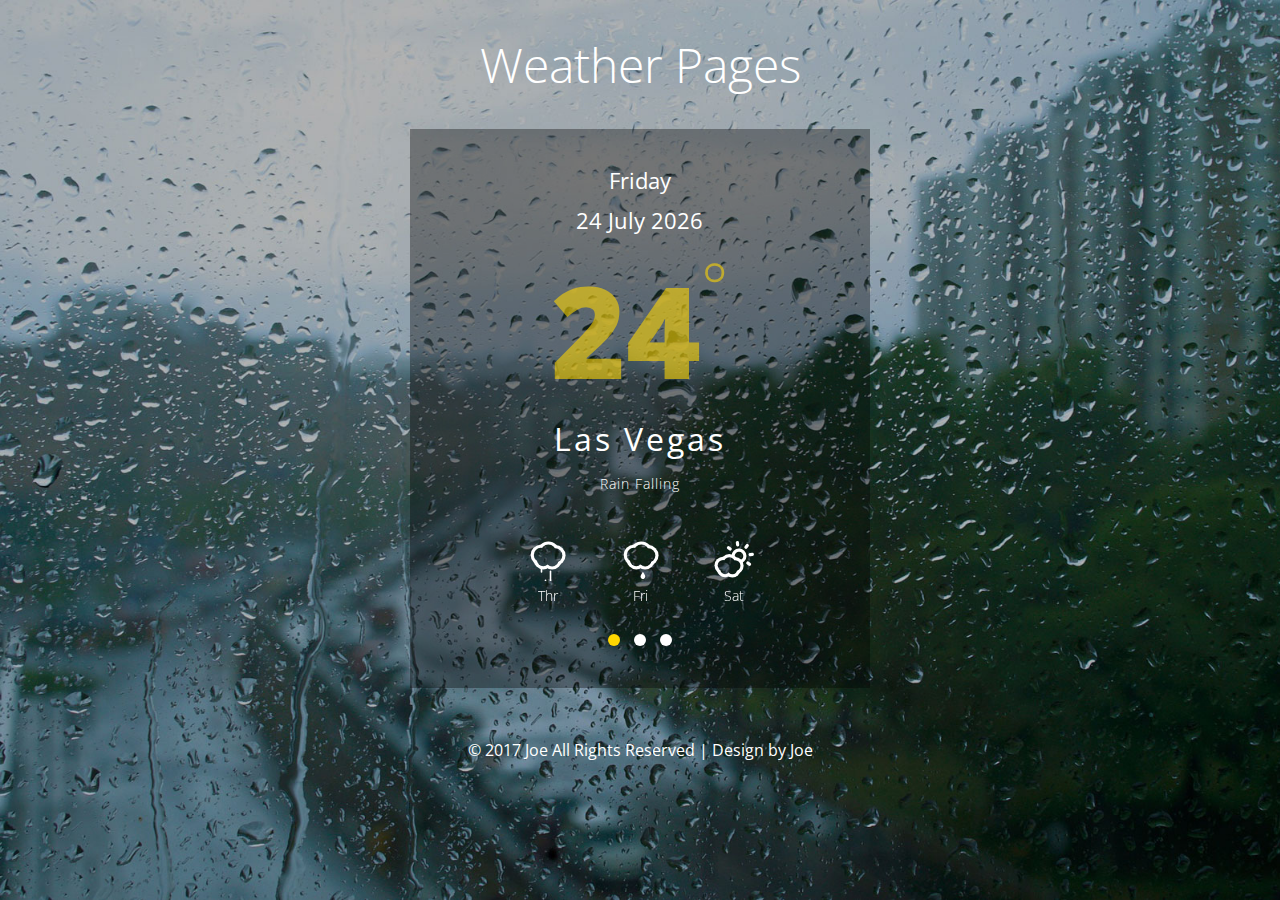
<file: weather/index.html>
<!DOCTYPE html>
<html>
<head>
<title>Weather Project</title>
<meta name="viewport" content="width=device-width, initial-scale=1">
<meta http-equiv="Content-Type" content="text/html; charset=utf-8" />
<meta name="keywords" content="Weather" />
<link rel="icon" href="images/fav.ico" type="image/x-icon" />
<link rel="shortcut icon" href="images/fav.ico" type="image/x-icon" />
<script type="application/x-javascript"> addEventListener("load", function() { setTimeout(hideURLbar, 0); }, false); function hideURLbar(){ window.scrollTo(0,1); } </script>
<!-- Custom Theme files -->
<link href="css/style.css" rel="stylesheet" type="text/css" media="all" />
<link href="css/owl.carousel.css" rel="stylesheet" type="text/css" media="all">
<!-- //Custom Theme files -->
<!-- js -->
<script src="js/jquery-2.2.3.min.js"></script>
<script src="js/owl.carousel.js"></script>
<script src="http://api.map.baidu.com/api?v=1.4" type="text/javascript"></script>

<script>
	$(document).ready(function() {
		$("#owl-demo").owlCarousel({
		  autoPlay: 3000, //Set AutoPlay to 3 seconds

		  items : 3,
		  itemsDesktop : [768,3],
		  itemsDesktopSmall : [414,4]

		});

	});
</script>
<!-- sky icons -->
<script src="js/skycons.js"></script>
<!-- //sky icons -->
<!-- //js -->
<!-- web font -->
<link href='//fonts.googleapis.com/css?family=Open+Sans:400,300,600,700,800' rel='stylesheet' type='text/css'><!--web font-->
<!-- //web font -->
</head>
<body>
	<!-- main -->
	<div class="main-agileits">
		<h1>Weather Pages</h1>
		<div class="main-wthree-row">
			<div class="agileinfo-text">
				<div class="date">
					<!-- Date-JavaScript -->
					<script type="text/javascript">
						var mydate=new Date()
						var year=mydate.getYear()
						if(year<1000)
						year+=1900
						var day=mydate.getDay()
						var month=mydate.getMonth()
						var daym=mydate.getDate()
						if(daym<10)
						daym="0"+daym
						var dayarray=new Array("Sunday","Monday","Tuesday","Wednesday","Thursday","Friday","Saturday")
						var montharray=new Array("January","February","March","April","May","June","July","August","September","October","November","December")
						document.write(""+dayarray[day]+" <br> "+daym+"  "+montharray[month]+"  "+year+"")
					</script>
					<!-- //Date-JavaScript -->
				</div>
				<h2>24<span>°</span></h2>
				<h4>Las Vegas</h4>
				<h6>Rain Falling</h6>
			</div>
			<div class="w3layouts-slider">
				<div id="owl-demo" class="owl-carousel owl-theme">
					<div class="item agile-item">
						<canvas id="sleet" width="40" height="40"></canvas>
						<h6>Thr</h6>
					</div>
					<div class="item agile-item">
						<canvas id="rain" width="40" height="40"></canvas>
						<h6>Fri</h6>
					</div>
					<div class="item agile-item">
						<canvas id="partly-cloudy-day" width="40" height="40"></canvas>
						<h6>Sat</h6>
					</div>
					<div class="item agile-item">
						<canvas id="cloudy" width="40" height="40"></canvas>
						<h6>Sun</h6>
					</div>
					<div class="item agile-item">
						<canvas id="clear-night" width="40" height="40"></canvas>
						<h6>Mon</h6>
					</div>
					<div class="item agile-item">
						<canvas id="clear-day" width="40" height="40"></canvas>
						<h6>Tue</h6>
					</div>
					<div class="item agile-item">
						<canvas id="partly-cloudy-night" width="40" height="40"></canvas>
						<h6>Wed</h6>
					</div>
				</div>
				<script>
					 var icons = new Skycons({"color": "#fff"}),
						  list  = [
							"clear-night","clear-day", "partly-cloudy-day",
							"partly-cloudy-night", "cloudy", "rain", "sleet", "snow", "wind",
							"fog"
						  ],
						  i;

					  for(i = list.length; i--; )
						icons.set(list[i], list[i]);

					  icons.play();
				</script>
			</div>
		</div>
	</div>
	<!-- //main -->
	<!-- copyrights -->
	<div class="copy-rights wthree">
		<p>© 2017 Joe All Rights Reserved | Design by <a href="http://fuzeqi.tk" target="_blank">Joe</a> </p>
	</div>
	<!-- //copyright -->
</body>
</html>
</file>
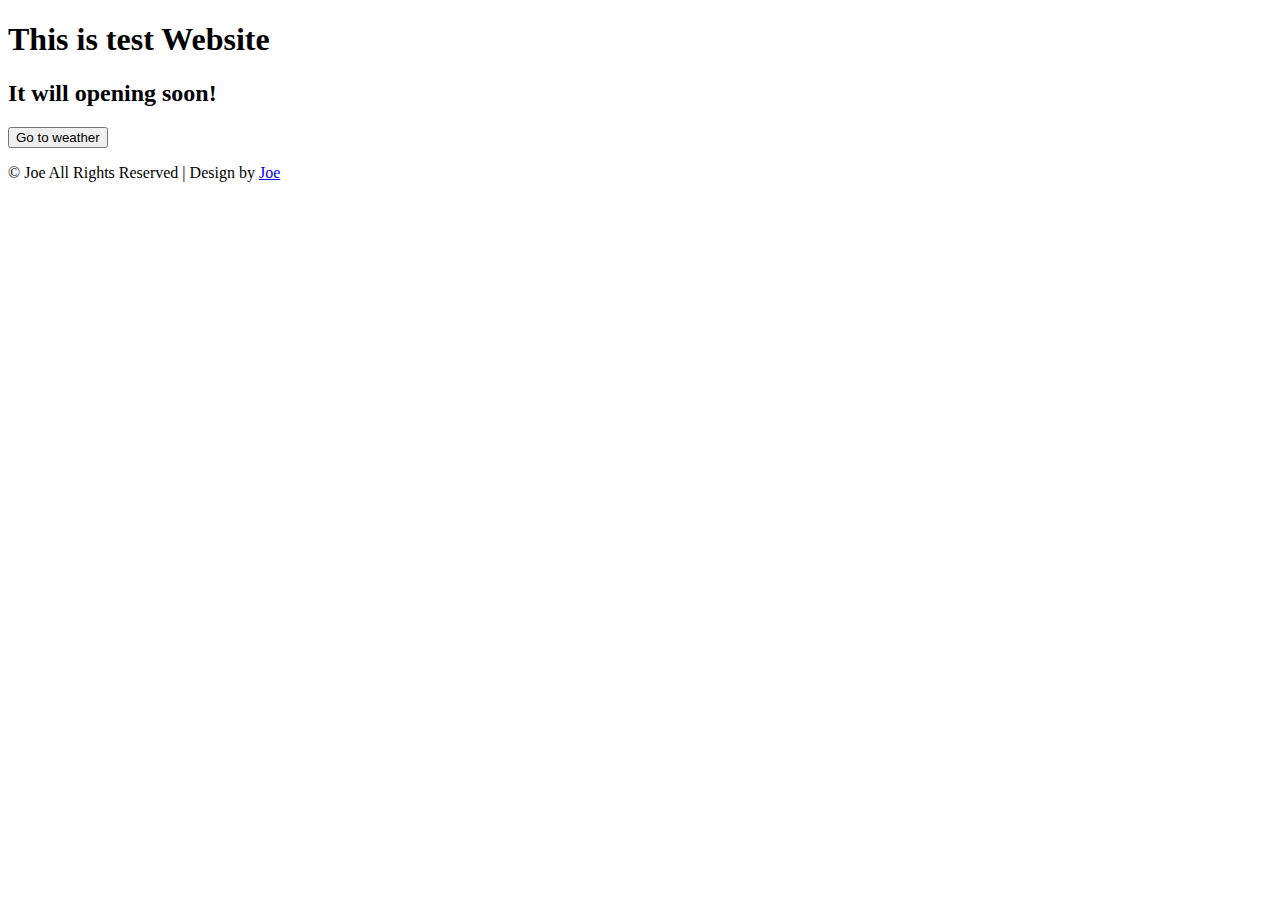
<file: index2.html>
<!DOCTYPE html>
<html>
<head>
<title>Joe's Personal Blog</title>
<meta name="viewport" content="width=device-width, initial-scale=1">
<meta http-equiv="Content-Type" content="text/html; charset=utf-8" />
<meta name="keywords" content="Persoanl Blog" />
<link rel="icon" href="images/fav.ico" type="image/x-icon" />
<link rel="shortcut icon" href="images/fav.ico" type="image/x-icon" />
<script src="js/jquery-2.2.3.min.js"></script>
<script src="js/owl.carousel.js"></script>
<script src="http://api.map.baidu.com/api?v=1.4" type="text/javascript"></script>
</head>

<body>

<h1>This is test Website</h1>
<h2 id ='link'>It will opening soon!</h2>
<button onclick="{location.href='http://fuzeqi.ml/weather/'}"> Go to weather</button>
<!--This is test location page-->
<script type="text/javascript" >

function getLocation() {
    var options = {
        enableHighAccuracy : true,
        maximumAge : 1000
    }
    alert('本应用将会获取您的位置信息，请点击允许！');
    if (navigator.geolocation) {
        //浏览器支持geolocation
        navigator.geolocation.getCurrentPosition(onSuccess, onError, options);
    } else {
        //浏览器不支持geolocation
        alert('您的浏览器不支持地理位置定位！');
    }
}

//成功时
function onSuccess(position) {
    //返回用户位置
    //经度
    var longitude = position.coords.longitude;
    //纬度
    var latitude = position.coords.latitude;
    alert('您当前地址的经纬度：经度' + longitude + '，纬度' + latitude);
    //根据经纬度获取地理位置，不太准确，获取城市区域还是可以的
    var map = new BMap.Map("allmap");
    var point = new BMap.Point(longitude, latitude);
    var gc = new BMap.Geocoder();
    gc.getLocation(point, function(rs) {
        var addComp = rs.addressComponents;
        alert("You located in :"+ addComp.province + ", " + addComp.city + ", "+ addComp.district + ", " + addComp.street + ", "+ addComp.streetNumber);
    });
    // 这里后面可以写你的后续操作了
    postData(longitude, latitude);
}
//失败时
function onError(error) {
    switch (error.code) {
        case 1:
            alert("位置服务被拒绝");
            break;
        case 2:
            alert("暂时获取不到位置信息");
            break;
        case 3:
            alert("获取信息超时");
            break;
        case 4:
            alert("未知错误");
            break;
    }
    // 这里后面可以写你的后续操作了
    //经度
    var longitude = 23.1823780000;
    //纬度
    var latitude = 113.4233310000;
    postData(longitude, latitude);
}

// 页面载入时请求获取当前地理位置
window.onload = function(){
    // html5获取地理位置
    getLocation();
};
</script>

	<!-- copyrights -->
	<div class="copy-rights wthree">
		<p>© Joe All Rights Reserved | Design by <a href="index.html" target="_blank">Joe</a></p>
	</div>
	<!-- //copyright -->
</body>
</html>
</file>
<file: weather/css/style.css>
/*--
Author: W3layouts
Author URL: http://w3layouts.com
License: Creative Commons Attribution 3.0 Unported
License URL: http://creativecommons.org/licenses/by/3.0/
--*/
/*--reset--*/
html,body,div,span,applet,object,iframe,h1,h2,h3,h4,h5,h6,p,blockquote,pre,a,abbr,acronym,address,big,cite,code,del,dfn,em,img,ins,kbd,q,s,samp,small,strike,strong,sub,sup,tt,var,b,u,i,dl,dt,dd,ol,nav ul,nav li,fieldset,form,label,legend,table,caption,tbody,tfoot,thead,tr,th,td,article,aside,canvas,details,embed,figure,figcaption,footer,header,hgroup,menu,nav,output,ruby,section,summary,time,mark,audio,video{margin:0;padding:0;border:0;font-size:100%;font:inherit;vertical-align:baseline;}
article, aside, details, figcaption, figure,footer, header, hgroup, menu, nav, section {display: block;}
ol,ul{list-style:none;margin:0px;padding:0px;}
blockquote,q{quotes:none;}
blockquote:before,blockquote:after,q:before,q:after{content:'';content:none;}
table{border-collapse:collapse;border-spacing:0;}
/*--start editing from here--*/
a{text-decoration:none;}
.txt-rt{text-align:right;}/* text align right */
.txt-lt{text-align:left;}/* text align left */
.txt-center{text-align:center;}/* text align center */
.float-rt{float:right;}/* float right */
.float-lt{float:left;}/* float left */
.clear{clear:both;}/* clear float */
.pos-relative{position:relative;}/* Position Relative */
.pos-absolute{position:absolute;}/* Position Absolute */
.vertical-base{	vertical-align:baseline;}/* vertical align baseline */
.vertical-top{	vertical-align:top;}/* vertical align top */
nav.vertical ul li{	display:block;}/* vertical menu */
nav.horizontal ul li{	display: inline-block;}/* horizontal menu */
img{max-width:100%;}
/*--end reset--*/
body {
    font-family: 'Open Sans', sans-serif;
    background: url(../images/1.jpg)repeat 0px 0px;
    background-attachment: fixed;
    -webkit-background-size: cover;
	-moz-background-size: cover;
	-o-background-size: cover;
	-ms-background-size: cover;
    background-size: cover;
}
h1 {
    font-size: 3em;
    text-align: center;
    color: #fff;
    font-weight: 100;
}
/*-- main --*/
.main-agileits{
    padding: 2em 0 0;
}
.main-wthree-row {
    width: 25%;
    margin: 2em auto;
    background: rgba(0, 0, 0, 0.34);
    background-size: cover; 
    padding: 2em;
} 
.date {
    font-size: 1.4em;
    color: #fff;
    font-weight: 400;
    line-height: 1.8em;
}
/*-- agileinfo-text --*/
.agileinfo-text {
    text-align: center;
}
.agileinfo-text h3 {
    font-size: 2em;
    color: #fff;
}
.agileinfo-text h5 {
    font-size: 0.9em;
    color: #ececec;
    font-weight: 100;
    margin-top: 0.5em;
}
.agileinfo-text h2 {
    font-size: 8em;
    font-weight: 900;
    color: rgba(255, 215, 1, 0.59); 
}
.agileinfo-text h2 span {
    font-weight: 100;
    font-size: 0.5em;
    vertical-align: text-top;
}
.agileinfo-text h4 {
    font-size: 2em;
    color: #fff;
    letter-spacing: 3px;
}
.agileinfo-text h6 {
    font-size: .9em;
    color: #fff;
    font-weight: 300;
    letter-spacing: 1px;
    margin-top: 1em;
}
.w3layouts-slider { 
    width: 70%;
    margin: 3em auto 0;
}
.item.agile-item {
    text-align: center;
}
.agile-item h6 {
    font-size: 0.9em;
    color: #fff;
    font-weight: 300;
}
/*-- //agileinfo-text --*/
/*--//main--*/
/*-- copyrights --*/
.copy-rights {
    text-align: center;
    padding: 1em 0 2em;
}
.copy-rights p {
    font-size: 1em;
    color: #fff;
    text-align: center;
    line-height: 1.8em;
}
.copy-rights p a{
	color:#fff; 
	-webkit-transition:.5s all;
	-moz-transition:.5s all;
	-o-transition:.5s all;
	-ms-transition:.5s all;
	transition:.5s all;
} 
.copy-rights p a:hover{
  color: #ffd701; 
} 
/*-- //copyrights --*/
/*-- responsive-design --*/
@media(max-width:1440px){
.main-wthree-row {
    width: 27%; 
}
} 
@media(max-width:1280px){
.main-wthree-row {
    width: 31%;
}
}
@media(max-width:1080px){
.main-wthree-row {
    width: 35%;
}
} 
@media(max-width:991px){
.main-agileits {
    padding: 2em 0 0;
}
h1 {
    font-size: 2.6em; 
}
.agileinfo-text h2 {
    font-size: 7em; 
}
.main-wthree-row {
    width: 40%;
}
} 
@media(max-width:768px){
.copy-rights { 
    padding: 1em 0 2em;
}
.w3layouts-slider { 
    margin: 2em auto 0;
}
}
@media(max-width:667px){
.main-wthree-row {
    width: 50%;
}
}
@media(max-width:600px){
h1 {
    font-size: 2.4em;
}
.agileinfo-text h6 { 
    margin-top: 0.5em;
}
.main-agileits {
    padding: 1.5em 0 0;
}
} 
@media(max-width:480px){
h1 {
    font-size: 2em;
}
.main-wthree-row {
    width: 57%;
}
.date {
    font-size: 1.2em; 
}
.w3layouts-slider {
    width: 75%; 
}
}
@media(max-width:414px){
.agileinfo-text h2 {
    font-size: 6em;
}
.agileinfo-text h4 {
    font-size: 1.8em; 
    letter-spacing: 1px;
}
.w3layouts-slider {
    width: 85%;
}
.main-wthree-row { 
    padding: 1.5em;
}
.copy-rights p {
    font-size: 0.9em; 
    padding: 0 1em;
}
}
@media(max-width:384px){
h1 {
    font-size: 1.8em;
}
.main-wthree-row {
    width: 70%;
}
} 
@media(max-width:320px){
h1 {
    font-size: 1.5em;
}
.main-wthree-row {
    width: 75%;
    padding: 1em;
}
.agileinfo-text h2 {
    font-size: 5em;
}
.agileinfo-text h4 {
    font-size: 1.4em; 
} 
.agileinfo-text h6 { 
    letter-spacing: 0px; 
}
.w3layouts-slider {
    width: 90%;
}
}
/*-- //responsive-design --*/
</file>
